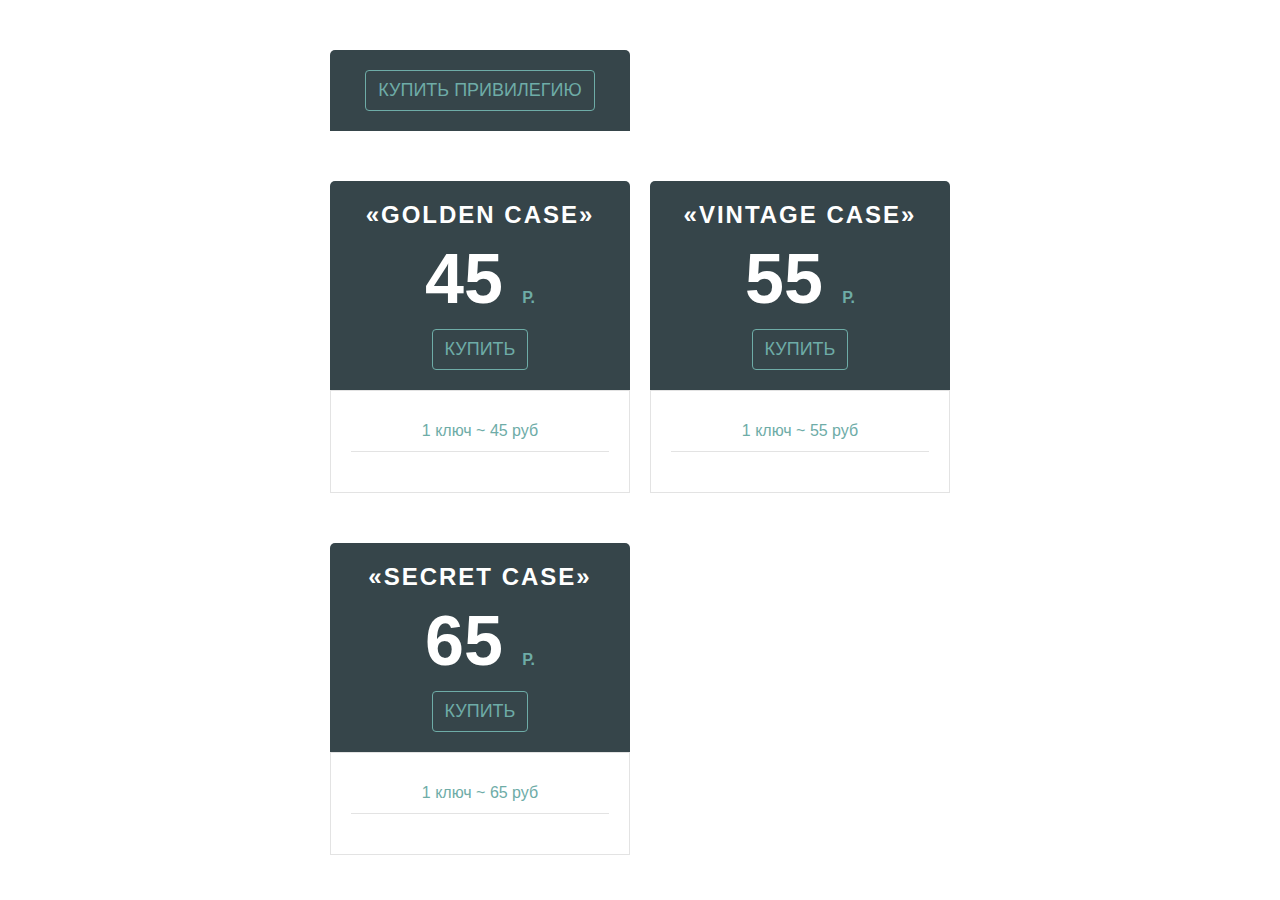
<file: case.html>
<!DOCTYPE html>
<title>NANDO</title>
<div class="wrap">
  <div class="box">
    <div class="top">
      <a class="button" href="index.html">КУПИТЬ ПРИВИЛЕГИЮ</a>
      </div>
      </div> 
      </div>
<div class="wrap">
  <div class="box">
    <div class="top">
      <p class="title">«Golden Case»</p>
      <p class="price">
        45
        <span>Р.</span>
      </p>
      <a class="button" href="https://vk.me/samadluk">КУПИТЬ</a>
    </div>
    <div class="bottom">
      <ul>
        <li>1 ключ ~ 45 руб</li>
      </ul>
    </div>
  </div>
   <div class="box" style="margin-right:0;">
    <div class="top">
      <p class="title">«Vintage Case»</p>
      <p class="price">
        55
        <span>Р.</span>
      </p>
      <a class="button" href="https://vk.me/samadluk">КУПИТЬ</a>
    </div>
    <div class="bottom">
      <ul>
        <li>1 ключ ~ 55 руб</li>
      </ul>
    </div>
  </div>
</div>
<div class="wrap">
  <div class="box">
    <div class="top">
    	<p class="title">«Secret Case»</p>
    	<p class="price">
        65
        <span>Р.</span>
      </p>
      <a class="button" href="https://vk.me/samadluk">КУПИТЬ</a>
      </div>
    <div class="bottom">
      <ul>
        <li>1 ключ ~ 65 руб</li>
      </ul>
    </div>
  </div>
</div>
      <style>
* {box-sizing: border-box;}
body {
  margin: 0 0 0 20px;
  background: url(https://html5book.ru/wp-content/uploads/2015/01/blur.jpg);
}
.wrap {
  width: 640px;
  margin: 50px auto 0;
  overflow: hidden;
  font-family: 'Open Sans', sans-serif;
} 
.box {
  width: 300px;
  float: left;
  margin-right: 20px;
}
.top {
  background: #36454A;
  padding: 20px;
  text-align: center;
  border-top-right-radius: 5px;
  border-top-left-radius: 5px;
}
p {
  margin: 0px 0px 10px;
}
.title {
  color: #ffffff;
  text-transform: uppercase;
  letter-spacing: 2px;
  font-size: 24px;
  text-align: center;
  font-weight: bold;
}
.price {
  font-size: 70px;
  font-weight: bold;
  color: #ffffff;
  position: relative;
  text-align: center;
}
sup {
  font-size: 24px;
  position: relative;
  top: -15px;
  color: #6eaca7;
}
span {
    font-size: 16px;
    color: #6eaca7;
    text-transform: uppercase;
}
.button {
  text-decoration: none;
  color: #6eaca7;
  font-size: 18px;
  border: 1px solid #6eaca7;
  display: inline-block;
  padding: 6px 12px;
  line-height: 1.5;
  text-align: center;
  border-radius: 4px;
  transition: 0.4s linear;
}
.button:hover {
  color: white;
  border-color: white;
}
.bottom {
  padding: 20px 20px 40px;
  background: #ffffff;
  border: 1px solid #e3e3e3;
}
ul {
  margin: 0;
  padding: 0;
  list-style: none;
  text-align: center;
}
li {
  border-bottom: 1px solid #e3e3e3;
  color: #6eaca7;
  font-size: 16px;
  line-height: 40px;
}
</style>
</file>
